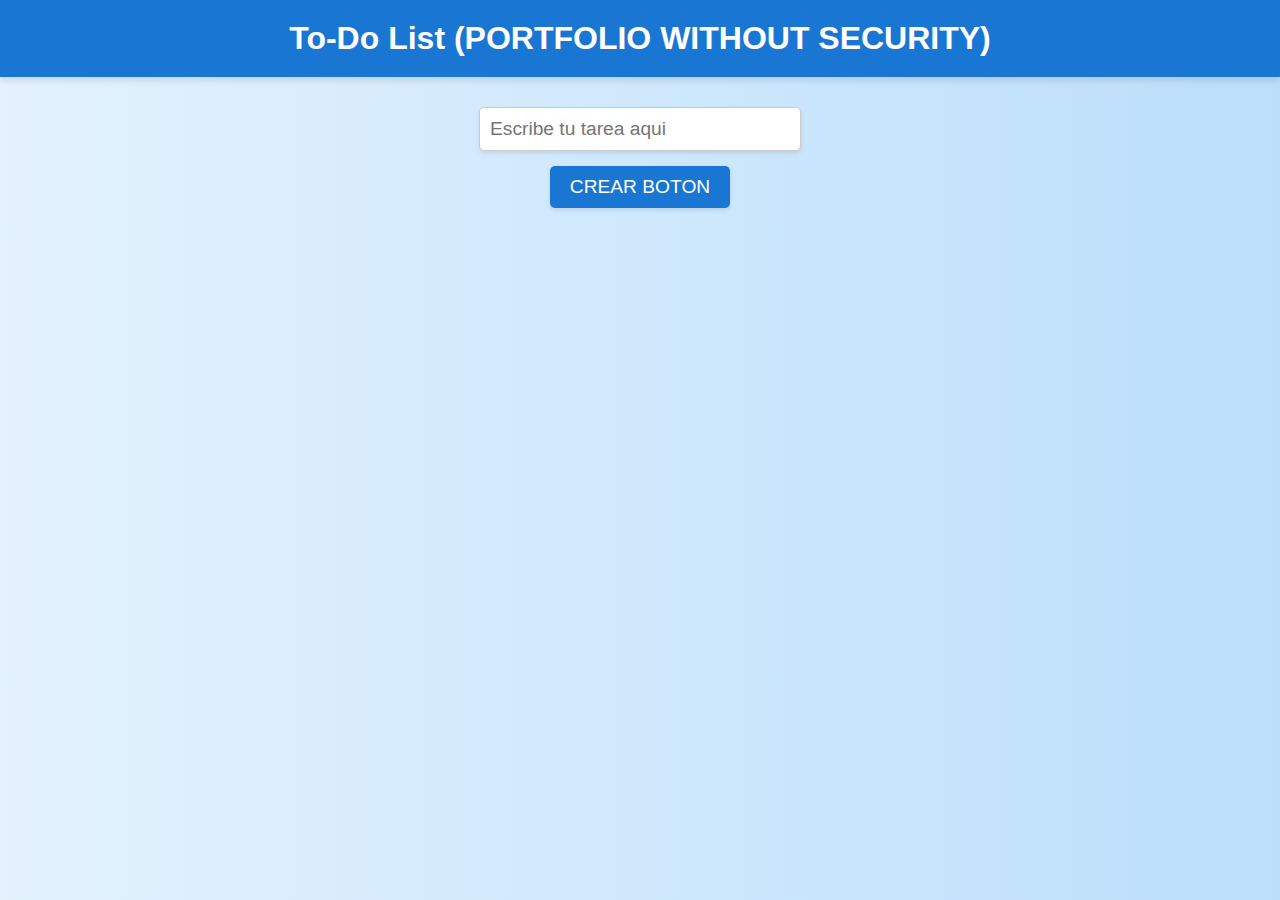
<file: src/main/java/com/example/ListaDeTareasFullStack/GUI/index.html>
<!DOCTYPE html>
<html lang="en">
<head>
    <meta charset="UTF-8">
    <meta name="viewport" content="width=device-width, initial-scale=1.0">
    <title>Document</title>
    <link rel="stylesheet" href="style.css">
    <script src="app.js" defer></script>
</head>
<body>
    <header>
        <h1>To-Do List (PORTFOLIO WITHOUT SECURITY)</h1>
    </header>
    <main>
        <div class="outer-container">
            <input type="text" id="input-task" placeholder="Escribe tu tarea aqui">
            <button id="create-button">CREAR BOTON</button>
        </div>
        <ul id="Lista-Tareas"></ul>
    </main>
</body>
</html>
</file>
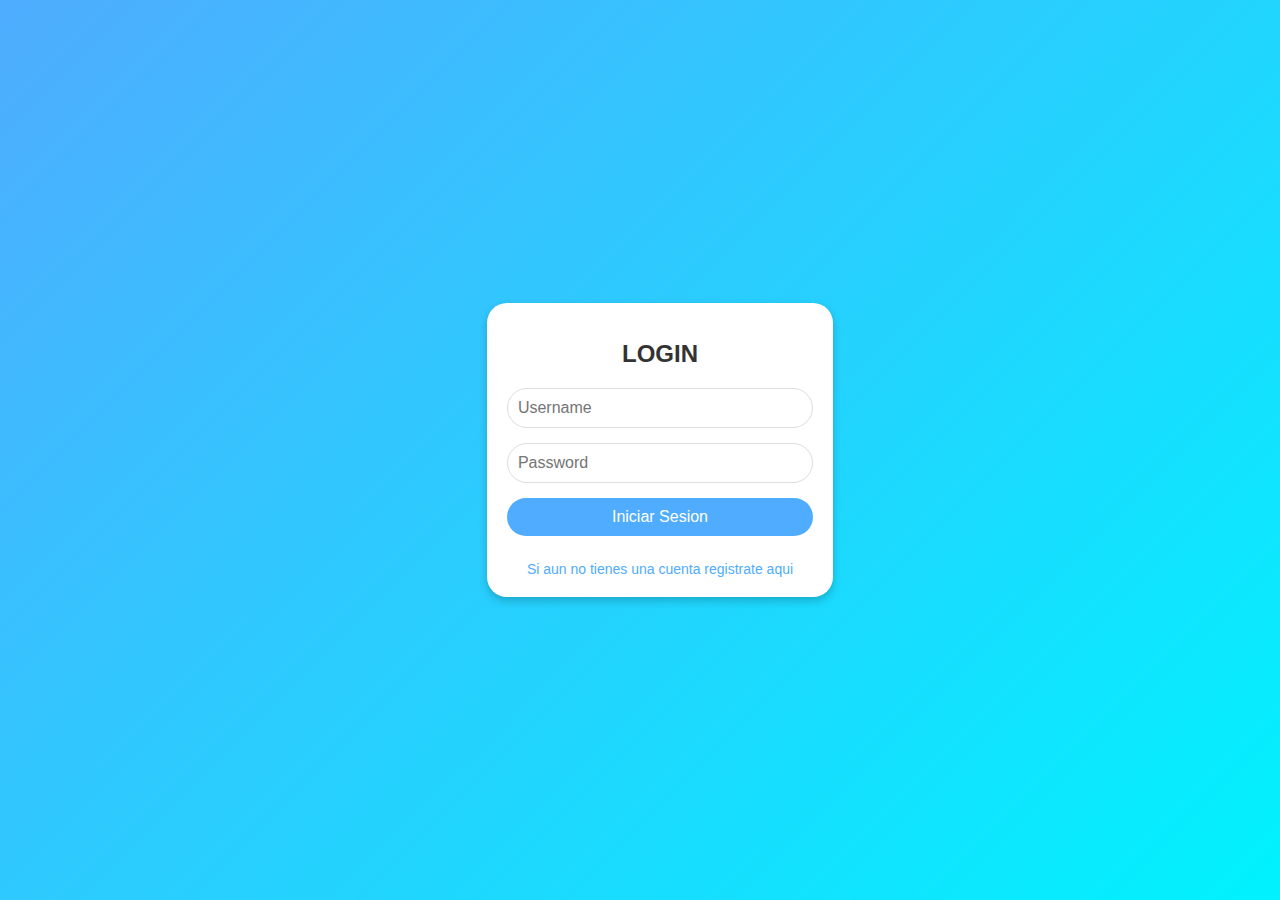
<file: src/main/java/com/example/ListaDeTareasFullStack/GUI/html/index.html>
<!DOCTYPE html>
<html lang="en">
<head>
    <meta charset="UTF-8">
    <meta name="viewport" content="width=device-width, initial-scale=1.0">
    <title>Document</title>
    <link rel="stylesheet" href="../css/style.css">
    <script src="../script/app.js" defer></script>
</head>
<body>
    <header>
        <h1>To-Do List (PORTFOLIO WITHOUT SECURITY)</h1>
    </header>
    <main>
        <div class="outer-container">
            <input type="text" id="input-task" placeholder="Escribe tu tarea aqui">
            <button id="create-button">CREAR BOTON</button>
        </div>
        <ul id="Lista-Tareas"></ul>
    </main>
</body>
</html>
</file>
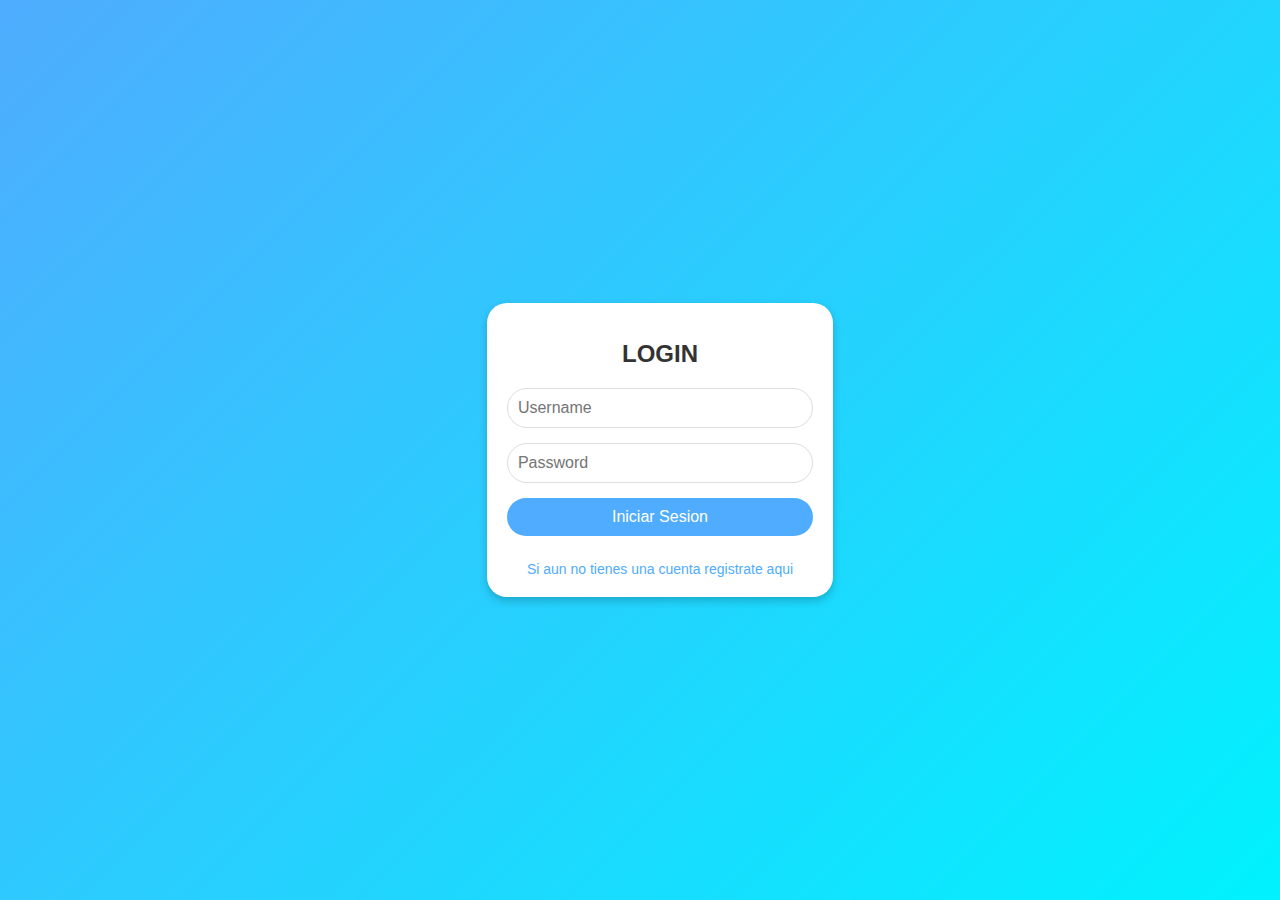
<file: src/main/java/com/example/ListaDeTareasFullStack/GUI/html/login.html>
<!DOCTYPE html>
<html lang="en">
<head>
    <meta charset="UTF-8">
    <meta name="viewport" content="width=device-width, initial-scale=1.0">
    <title>LOGIN</title>
    <link rel="stylesheet" href="../css/login.css">
    <script src="../script/login.js" defer></script>
</head>
<body>
<header>

</header>
<main>
    <div class="outer-container">
        <h1>LOGIN</h1>
        <form method="POST">
            <input type="text" id="txtusername" placeholder="Username">
            <input type="password" id="txtpassword" placeholder="Password">
            <button type="button" id="buton-login">Iniciar Sesion</button>
            <a href="./register.html">Si aun no tienes una cuenta registrate aqui</a>

        </form>
    </div>
</main>
</body>
</html>
</file>
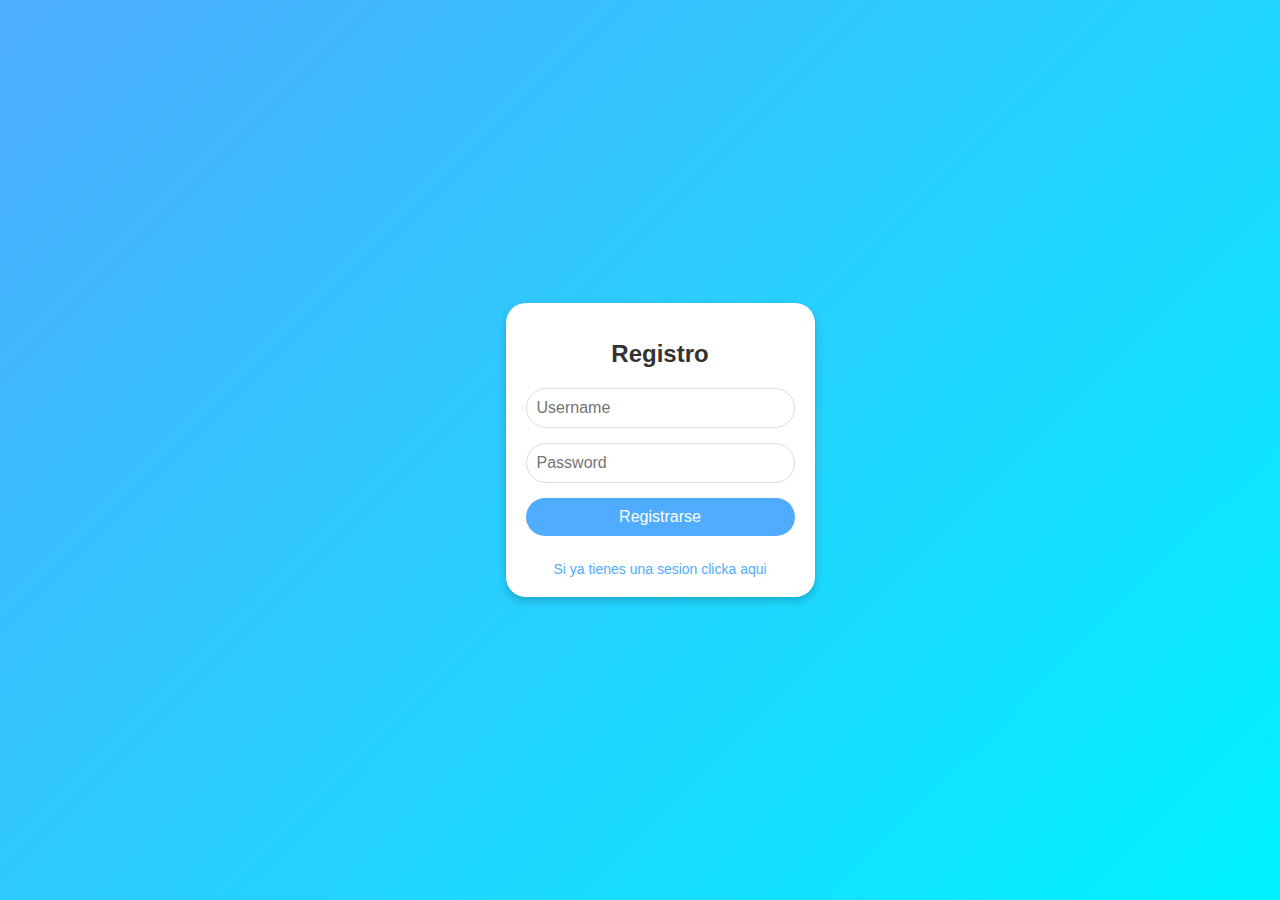
<file: src/main/java/com/example/ListaDeTareasFullStack/GUI/html/register.html>
<!DOCTYPE html>
<html lang="en">
<head>
    <meta charset="UTF-8">
    <meta name="viewport" content="width=device-width, initial-scale=1.0">
    <title>Register</title>
    <link rel="stylesheet" href="../css/register.css">
    <script src="../script/register.js" defer></script>
</head>
<body>
<header>

</header>
<main>
    <div class="outer-container">
        <h1>Registro</h1>
        <form method="POST">
            <input type="text" id="txtusername" placeholder="Username">
            <input type="password" id="txtpassword" placeholder="Password">
            <button type="button" id="buton-login">Registrarse</button>
            <a href="./login.html">Si ya tienes una sesion clicka aqui</a>
        </form>
    </div>
</main>
</body>
</html>
</file>
<file: src/main/java/com/example/ListaDeTareasFullStack/GUI/style.css>
body {
    margin: 0;
    padding: 0;
    font-family: 'Arial', sans-serif;
    background: linear-gradient(to right, #e3f2fd, #bbdefb);
    color: #333;
}

header {
    display: flex;
    justify-content: center;
    align-items: center;
    background-color: #1976d2;
    padding: 20px;
    box-shadow: 0 4px 6px rgba(0, 0, 0, 0.1);
}

header h1 {
    color: #fff;
    font-size: 2rem;
    margin: 0;
}

.outer-container {
    display: flex;
    flex-direction: column;
    justify-content: center;
    align-items: center;
    margin-top: 30px;
    gap: 15px;
}

.outer-container input {
    font-size: 1.2rem;
    padding: 10px;
    border: 1px solid #ccc;
    border-radius: 5px;
    width: 300px;
    box-shadow: 0 2px 4px rgba(0, 0, 0, 0.1);
}

.outer-container button {
    font-size: 1.2rem;
    padding: 10px 20px;
    border: none;
    border-radius: 5px;
    background-color: #1976d2;
    color: #fff;
    cursor: pointer;
    transition: background-color 0.3s ease;
    box-shadow: 0 2px 4px rgba(0, 0, 0, 0.1);
}

.outer-container button:hover {
    background-color: #1565c0;
}

ul {
    list-style: none;
    padding: 0;
    margin: 20px auto;
    max-width: 400px;
    width: 100%;
}

ul li {
    display: flex;
    justify-content: space-between;
    align-items: center;
    background-color: #fff;
    padding: 15px;
    margin-bottom: 10px;
    border-radius: 8px;
    box-shadow: 0 2px 4px rgba(0, 0, 0, 0.1);
    transition: transform 0.2s ease;
}

ul li:hover {
    transform: scale(1.02);
}

ul li button {
    font-size: 0.9rem;
    padding: 5px 10px;
    border: none;
    border-radius: 5px;
    background-color: #e53935;
    color: #fff;
    cursor: pointer;
    transition: background-color 0.3s ease;
}

ul li button:hover {
    background-color: #d32f2f;
}
</file>
<file: src/main/java/com/example/ListaDeTareasFullStack/GUI/css/style.css>
body {
    margin: 0;
    padding: 0;
    font-family: 'Arial', sans-serif;
    background: linear-gradient(to right, #e3f2fd, #bbdefb);
    color: #333;
}

header {
    display: flex;
    justify-content: center;
    align-items: center;
    background-color: #1976d2;
    padding: 20px;
    box-shadow: 0 4px 6px rgba(0, 0, 0, 0.1);
}

header h1 {
    color: #fff;
    font-size: 2rem;
    margin: 0;
}

.outer-container {
    display: flex;
    flex-direction: column;
    justify-content: center;
    align-items: center;
    margin-top: 30px;
    gap: 15px;
}

.outer-container input {
    font-size: 1.2rem;
    padding: 10px;
    border: 1px solid #ccc;
    border-radius: 5px;
    width: 300px;
    box-shadow: 0 2px 4px rgba(0, 0, 0, 0.1);
}

.outer-container button {
    font-size: 1.2rem;
    padding: 10px 20px;
    border: none;
    border-radius: 5px;
    background-color: #1976d2;
    color: #fff;
    cursor: pointer;
    transition: background-color 0.3s ease;
    box-shadow: 0 2px 4px rgba(0, 0, 0, 0.1);
}

.outer-container button:hover {
    background-color: #1565c0;
}

ul {
    list-style: none;
    padding: 0;
    margin: 20px auto;
    max-width: 400px;
    width: 100%;
}

ul li {
    display: flex;
    justify-content: space-between;
    align-items: center;
    background-color: #fff;
    padding: 15px;
    margin-bottom: 10px;
    border-radius: 8px;
    box-shadow: 0 2px 4px rgba(0, 0, 0, 0.1);
    transition: transform 0.2s ease;
}

ul li:hover {
    transform: scale(1.02);
}

ul li button {
    font-size: 0.9rem;
    padding: 5px 10px;
    border: none;
    border-radius: 5px;
    background-color: #e53935;
    color: #fff;
    cursor: pointer;
    transition: background-color 0.3s ease;
}

ul li button:hover {
    background-color: #d32f2f;
}
</file>
<file: src/main/java/com/example/ListaDeTareasFullStack/GUI/css/login.css>
body {
    margin: 0;
    padding: 0;
    display: flex;
    justify-content: center;
    align-items: center;
    height: 100vh;
    font-family: Arial, sans-serif;
    background: linear-gradient(135deg, #4facfe, #00f2fe);
}

.outer-container {
    display: flex;
    flex-direction: column;
    background-color: #ffffff;
    max-width: 400px;
    width: 100%;
    padding: 20px;
    border-radius: 20px;
    box-shadow: 0 4px 8px rgba(0, 0, 0, 0.2);
    text-align: center;
}

.outer-container h1 {
    margin-bottom: 20px;
    font-size: 24px;
    color: #333;
}

.outer-container form {
    display: flex;
    flex-direction: column;
    width: 100%;
    gap: 15px;
}

.outer-container form input {
    padding: 10px;
    border: 1px solid #ddd;
    border-radius: 20px;
    font-size: 16px;
    outline: none;
    transition: all 0.3s ease;
}

.outer-container form input:focus {
    border-color: #4facfe;
    box-shadow: 0 0 5px rgba(79, 172, 254, 0.5);
}

.outer-container form button {
    padding: 10px;
    border: none;
    border-radius: 20px;
    background-color: #4facfe;
    color: white;
    font-size: 16px;
    cursor: pointer;
    transition: all 0.3s ease;
}

.outer-container form button:hover {
    background-color: #00c6ff;
    box-shadow: 0 4px 8px rgba(0, 198, 255, 0.3);
}

.outer-container a {
    margin-top: 10px;
    font-size: 14px;
    color: #4facfe;
    text-decoration: none;
    transition: color 0.3s ease;
}

.outer-container a:hover {
    color: #00c6ff;
}
</file>
<file: src/main/java/com/example/ListaDeTareasFullStack/GUI/css/register.css>
body {
    margin: 0;
    padding: 0;
    display: flex;
    justify-content: center;
    align-items: center;
    height: 100vh;
    font-family: Arial, sans-serif;
    background: linear-gradient(135deg, #4facfe, #00f2fe);
}

.outer-container {
    display: flex;
    flex-direction: column;
    background-color: #ffffff;
    max-width: 400px;
    width: 100%;
    padding: 20px;
    border-radius: 20px;
    box-shadow: 0 4px 8px rgba(0, 0, 0, 0.2);
    text-align: center;
}

.outer-container h1 {
    margin-bottom: 20px;
    font-size: 24px;
    color: #333;
}

.outer-container form {
    display: flex;
    flex-direction: column;
    width: 100%;
    gap: 15px;
}

.outer-container form input {
    padding: 10px;
    border: 1px solid #ddd;
    border-radius: 20px;
    font-size: 16px;
    outline: none;
    transition: all 0.3s ease;
}

.outer-container form input:focus {
    border-color: #4facfe;
    box-shadow: 0 0 5px rgba(79, 172, 254, 0.5);
}

.outer-container form button {
    padding: 10px;
    border: none;
    border-radius: 20px;
    background-color: #4facfe;
    color: white;
    font-size: 16px;
    cursor: pointer;
    transition: all 0.3s ease;
}

.outer-container form button:hover {
    background-color: #00c6ff;
    box-shadow: 0 4px 8px rgba(0, 198, 255, 0.3);
}

.outer-container a {
    margin-top: 10px;
    font-size: 14px;
    color: #4facfe;
    text-decoration: none;
    transition: color 0.3s ease;
}

.outer-container a:hover {
    color: #00c6ff;
}
</file>
